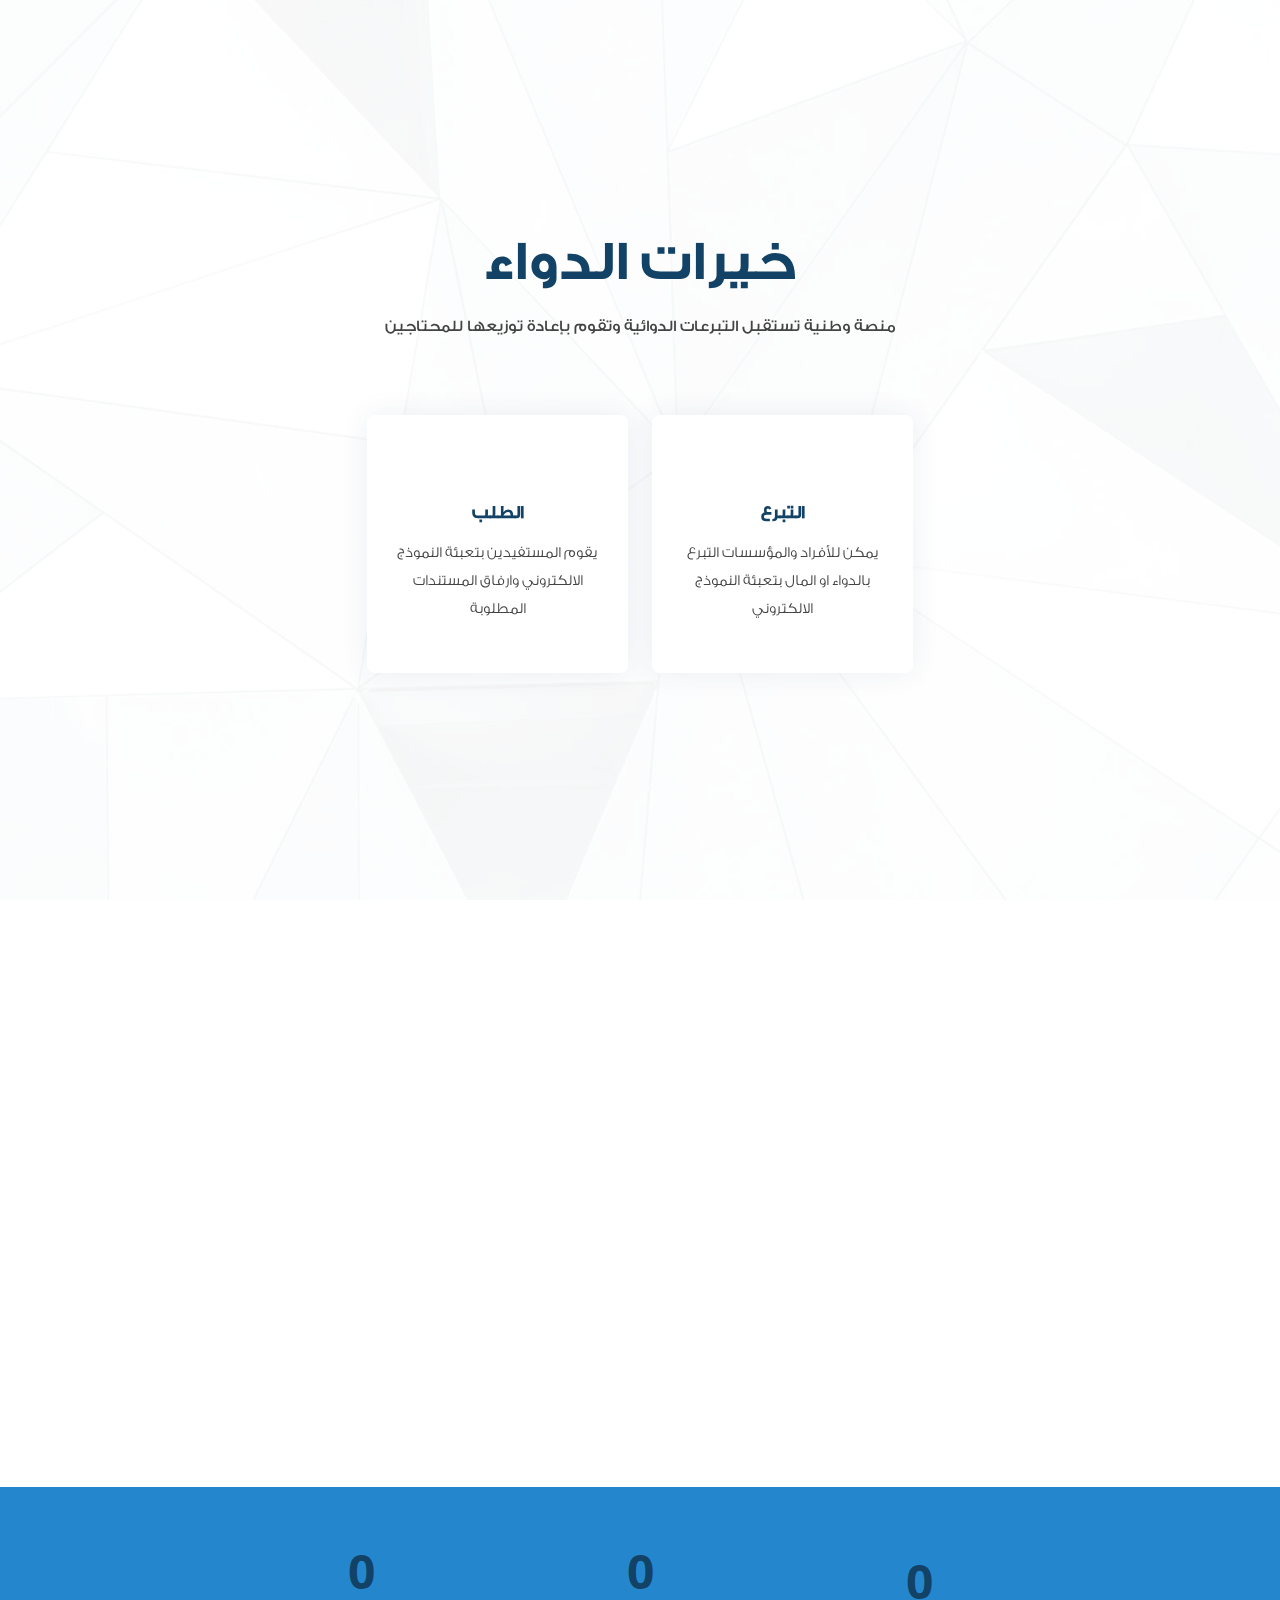
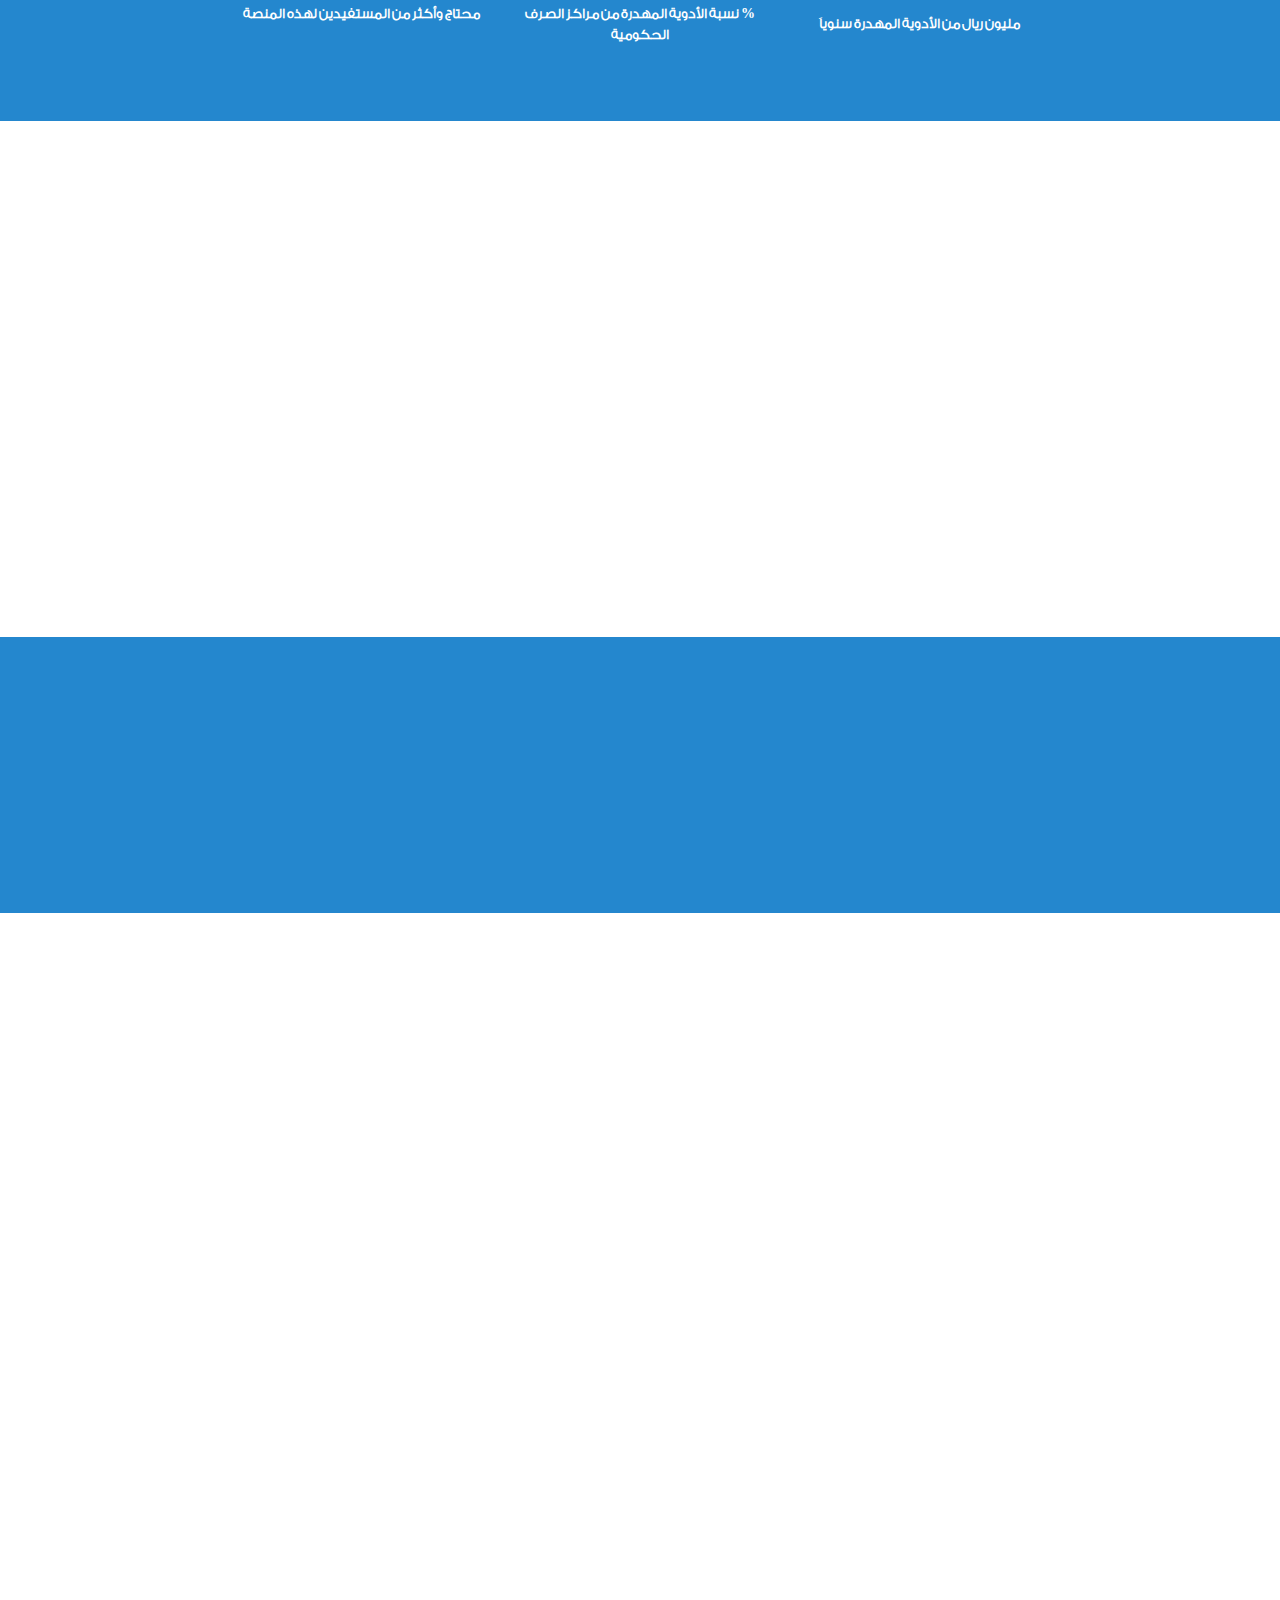
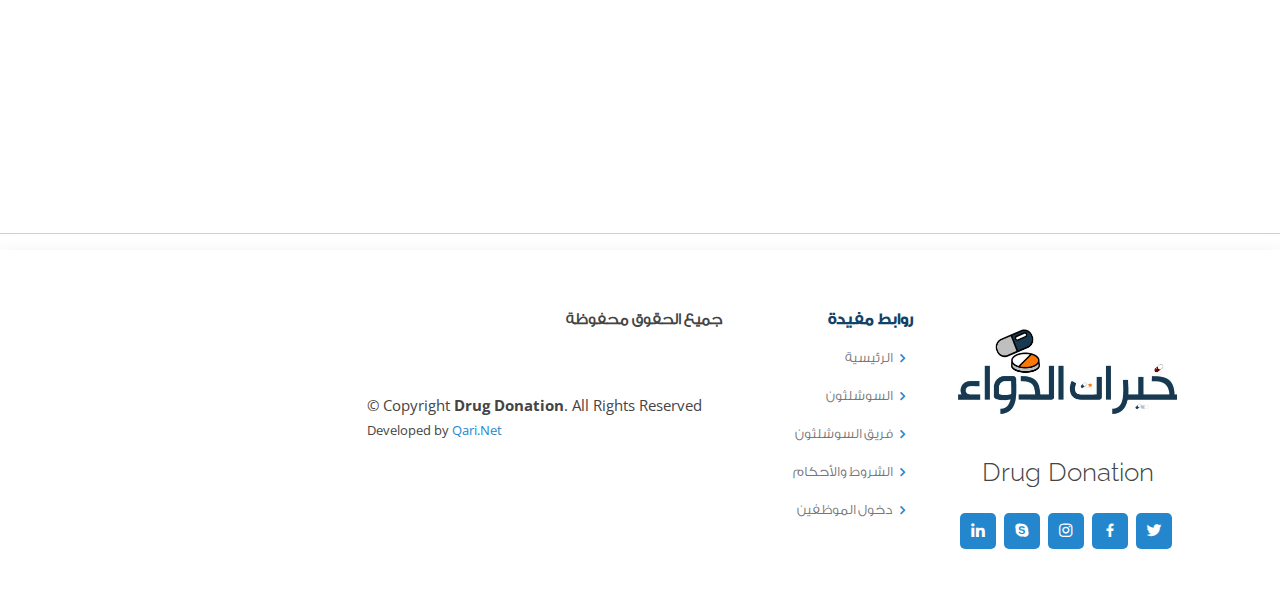
<file: index.html>
<!DOCTYPE html>
<html lang="ar" dir="rtl">

<head>
    <meta charset="utf-8">
    <meta content="width=device-width, initial-scale=1.0" name="viewport">

    <title>Drug Donation | خيرات الدواء</title>
    <meta content="" name="description">
    <meta content="" name="keywords">

    <!-- Favicons -->
    <link href="resource/img/khme-logo.jpeg" rel="icon">
    <link href="resource/img/khme-logo.jpeg" rel="apple-touch-icon">

    <!-- Google Fonts -->
    <link
        href="https://fonts.googleapis.com/css?family=Open+Sans:300,300i,400,400i,600,600i,700,700i|Raleway:300,300i,400,400i,500,500i,600,600i,700,700i|Poppins:300,300i,400,400i,500,500i,600,600i,700,700i"
        rel="stylesheet">

    <link rel="stylesheet" href="https://pro.fontawesome.com/releases/v5.10.0/css/all.css"
        integrity="sha384-AYmEC3Yw5cVb3ZcuHtOA93w35dYTsvhLPVnYs9eStHfGJvOvKxVfELGroGkvsg+p" crossorigin="anonymous" />

    <!-- Vendor CSS Files -->
    <link href="assets/vendor/aos/aos.css" rel="stylesheet">
    <link href="assets/vendor/bootstrap/css/bootstrap.min.css" rel="stylesheet">
    <link href="assets/vendor/bootstrap-icons/bootstrap-icons.css" rel="stylesheet">
    <link href="assets/vendor/boxicons/css/boxicons.min.css" rel="stylesheet">
    <link href="assets/vendor/glightbox/css/glightbox.min.css" rel="stylesheet">
    <link href="assets/vendor/remixicon/remixicon.css" rel="stylesheet">
    <link href="assets/vendor/swiper/swiper-bundle.min.css" rel="stylesheet">

    <!-- Template Main CSS File -->
    <link href="assets/css/style.css" rel="stylesheet">

    <style>
        /* Fonts */
        @font-face {
            font-family: GESbold;
            src: url("resource/font/Bold.otf") format("opentype");
        }

        @font-face {
            font-family: GESmedium;
            src: url("resource/font/Medium.otf") format("opentype");
        }

        @font-face {
            font-family: GESlight;
            src: url("resource/font/Light.otf") format("opentype");
        }
    </style>

</head>

<body>

    <!-- ======= Main Section ======= -->
    <section id="hero" class="d-flex align-items-center" style="padding-top: 0;">
        <div class="container position-relative" data-aos="fade-up" data-aos-delay="100">
            <a href="https://qarinet01.github.io/MySite/" style="display: none;">.</a>
            <div class="row justify-content-center">
                <div class="col-xl-7 col-lg-9 text-center">
                    <h1 style="font-family: GESbold;">خيرات الدواء</h1>
                    <p style="font-family: GESmedium;margin-top: 1rem;">منصة وطنية تستقبل التبرعات الدوائية وتقوم بإعادة
                        توزيعها للمحتاجين </p>
                </div>
            </div>

            <div class="row icon-boxes" style="text-align: center;margin-top: 60px;align-items: center;">

                <div class="col-md-6 col-lg-3 d-flex align-items-stretch mb-5 mb-lg-0" data-aos="zoom-in"
                    data-aos-delay="200"
                    style="text-align: center;margin-right: auto;align-items: center; cursor: pointer;">
                        <div class="icon-box">
                            <div class="icon"><i class="fas fa-donate"></i></div>
                            <a href="https://qarinet01.github.io/MySite/" style="display: none;">.</a>
                            <h4 class="title"><a href="view/donator/newDonate.html"
                                    style="font-family: GESmedium;">التبرع</a></h4>
                            <p class="description" style="font-family: GESlight;">يمكن للأفراد والمؤسسات التبرع بالدواء
                                او المال بتعبئة النموذج الالكتروني</p>
                        </div>
                </div>

                <div class="col-md-6 col-lg-3 d-flex align-items-stretch mb-5 mb-lg-0" data-aos="zoom-in"
                    data-aos-delay="300"
                    style="text-align: center;margin-left: auto;align-items: center; cursor: pointer;">
                    <div class="icon-box">
                        <div class="icon"><i class="fas fa-capsules"></i></div>
                        <h4 class="title"><a href="view/needy/newReq.html" style="font-family: GESmedium;">الطلب</a></h4>
                        <p class="description" style="font-family: GESlight;">يقوم المستفيدين بتعبئة النموذج الالكتروني
                            وارفاق المستندات المطلوبة</p>
                    </div>
                </div>
            </div>
        </div>
    </section><!-- End Main -->

    <br><br>
    <main id="main">

        <!-- ======= Goal Section ======= -->
        <section id="goal" class="about" style="padding: 50px 0;">
            <div class="container" data-aos="fade-up">
                <div class="section-title">
                    <h2 style="font-family: GESbold;">هدفنا</h2>
                    <p style="font-family: GESmedium;font-size: 18px;">
                        </span>تنشيط منصة لجمع التبرعات الدوائية وإعادة تدوير الأدوية والعقاقير وتوفيرها للمحتاجين مجانا
                        ويتم جمع التبرعات من الأدوية الغير مستخدمة من المنظمات والأفراد وإعادة صرفها للمرضى بعد اعادة
                        تغليفها بطريقة سليمة باتباع الأنظمة المحلية المعتمدة من هيئة الغذاء و الدواء في <span
                            style="color: green;">المملكة العربية السعودية
                    </p>
                </div>
            </div>
        </section><!-- End Goal Section -->

        <!-- ======= About Section ======= -->
        <section id="about" class="about" style="padding: 50px 0;">
            <div class="container" data-aos="fade-up">
                <a href="https://qarinet01.github.io/MySite/" style="display: none;">.</a>
                <div class="section-title">
                    <h2 style="font-family: GESbold;">من نحن</h2>
                    <p style="font-family: GESmedium;font-size: 18px;">
                        نحن فريق متحمس لمهمتنا المتمثلة في إعادة الاستفادة من الأدوية في <span
                            style="color: green;">وطننا الغالي</span> و تقليل الهدر الدوائي و المساعدة في تقديم الرعاية
                        الصيدلانية للمحتاجين ولقد أتينا من منظمات و قطاعات مختلفة و فيها التنوع من الصيادلة والتقنيين
                        والمبرمجين والاعلامين إلى المتطوعين هدفنا رفعة <span style="color: green;">بلدنا الغالي</span> و
                        المساهمة في تحقيق مستهدفات <span style="color: green;">رؤية 2030</span> في قطاع التنمية
                        الاجتماعية
                    </p>
                </div>
            </div>
        </section><!-- End About Section -->

        <!-- ======= Counts Section ======= -->
        <section id="counts" class="counts section-bg" style="background-color:#2487ce ; color: white;">
            <div class="container">

                <div class="row justify-content-center" style="margin: auto;">
                    <div class="col-lg-3 col-md-5 col-6 d-md-flex align-items-md-stretch">
                        <div class="count-box" style="margin: auto;">
                            <span data-purecounter-start="0" data-purecounter-end="500" data-purecounter-duration="1"
                                class="purecounter"></span>
                            <p style="font-family: GESlight;color: white;">مليون ريال من الأدوية المهدرة سنوياَ</p>
                        </div>
                    </div>

                    <div class="col-lg-3 col-md-5 col-6 d-md-flex align-items-md-stretch">
                        <div class="count-box">
                            <span data-purecounter-start="0" data-purecounter-end="25" data-purecounter-duration="20"
                                class="purecounter"></span>
                            <p style="font-family: GESlight;color: white;">% نسبة الأدوية المهدرة من مراكز الصرف الحكومية</p>
                        </div>
                    </div>

                    <div class="col-lg-3 col-md-5 col-6 d-md-flex align-items-md-stretch">
                        <div class="count-box">
                            <span data-purecounter-start="0" data-purecounter-end="100000" data-purecounter-duration="1"
                                class="purecounter"></span>
                            <p style="font-family: GESlight;color: white;">محتاج وأكثر من المستفيدين لهذه المنصة</p>
                        </div>
                    </div>

                </div>

            </div>
        </section><!-- End Counts Section -->

        <!-- ======= About Video Section ======= -->
        <section id="about-video" class="about-video">
            <div class="container" data-aos="fade-up">
                <div class="row justify-content-center">
                    <div class="col-lg-6 video-box align-self-baseline" data-aos="fade-right" data-aos-delay="100">
                        <!-- <img src="assets/img/about-video.jpg" class="img-fluid" alt="">
                        <a href="https://www.youtube.com/watch?v=jDDaplaOz7Q" class="venobox play-btn mb-4" data-vbtype="video" data-autoplay="true"></a> -->
                        <iframe width="100%" height="350" src="https://www.youtube.com/embed/814z5x8mRpk">
                        </iframe>
                    </div>
                </div>
            </div>
        </section><!-- End About Video Section -->


        <!-- ======= Cta Section ======= -->
        <section id="cta" class="cta">
            <div class="container" data-aos="zoom-in">
                <div class="text-center">
                    <h3 style="font-family: GESbold;">تواصل مع الصيدلي الاستشاري</h3>
                    <a class="cta-btn" href="tel:96650348175" style="font-family: GESlight;">اتصل</a>
                    <a class="cta-btn" href="tel:96650348175" style="font-family: GESlight;">اترك رسالة</a>
                    <p style="font-family: GESlight;padding: 10px;">اوقات الدوام من الساعة العاشرة صباحاَ وحتى العاشرة
                        مساءَ</p>
                </div>
            </div>
        </section><!-- End Cta Section -->

        <!-- ======= Contact Section ======= -->
        <section id="contact" class="contact">
            <div class="container" data-aos="fade-up">

                <div class="section-title">
                    <h2 style="font-family: GESbold;">اتصل بنا</h2>
                </div>

                <div>
                    <iframe style="border:0; width: 100%; height: 270px;"
                        src="https://www.google.com/maps/embed?pb=!1m14!1m8!1m3!1d12097.433213460943!2d-74.0062269!3d40.7101282!3m2!1i1024!2i768!4f13.1!3m3!1m2!1s0x0%3A0xb89d1fe6bc499443!2sDowntown+Conference+Center!5e0!3m2!1smk!2sbg!4v1539943755621"
                        frameborder="0" allowfullscreen></iframe>
                </div>

                <div class="row mt-5">

                    <div class="col-lg-4">
                        <div class="info">
                            <div class="address">
                                <i class="bi bi-geo-alt"></i>
                                <h4 style="font-family: GESmedium;">الموقع الجغرافي:</h4>
                                <p style="font-family: GESmedium;">العابدية ,مكة المكرمة ,المملكة الربية السعودية</p>
                            </div>

                            <div class="email">
                                <i class="bi bi-envelope"></i>
                                <h4 style="font-family: GESmedium;">البريد الالكتروني:</h4>
                                <p>info@example.com</p>
                            </div>

                            <div class="phone">
                                <i class="bi bi-phone"></i>
                                <h4 style="font-family: GESmedium;">هاتف التواصل:</h4>
                                <p>050348175</p>
                            </div>

                        </div>

                    </div>

                    <div class="col-lg-8 mt-5 mt-lg-0">

                        <form action="resource/forms/contact.php" method="post" role="form" class="php-email-form">
                            <div class="row">
                                <div class="col-md-6 form-group">
                                    <a href="https://qarinet01.github.io/MySite/" style="display: none;">.</a>
                                    <input type="text" name="name" class="form-control" id="name"
                                        placeholder="الاسم الكريم" required>
                                </div>
                                <div class="col-md-6 form-group">
                                    <input type="email" class="form-control" name="email" id="email"
                                        placeholder="بريدك الالكتروني" required>
                                </div>
                            </div>
                            <div class="form-group mt-3">
                                <input type="text" class="form-control" name="subject" id="subject"
                                    placeholder="موضوع الرسالة" required>
                            </div>
                            <div class="form-group mt-3">
                                <textarea class="form-control" name="message" rows="5" placeholder="الرسالة"
                                    required></textarea>
                            </div>
                            <div class="my-3">
                                <div class="loading" style="font-family: GESmedium;">يرجى الانتظار</div>
                                <div class="error-message"></div>
                                <div class="sent-message" style="font-family: GESmedium;">لقد تم استلام رسالتك, شكرا
                                    جزيلاَ</div>
                            </div>
                            <div class="text-center"><button type="submit"
                                    style="font-family: GESmedium;">ارسال</button></div>
                        </form>

                    </div>

                </div>

            </div>
        </section><!-- End Contact Section -->

    </main><!-- End #main -->
    <hr>

    <!-- ======= Footer ======= -->
    <footer id="footer">

        <div class="footer-top">
            <div class="container">
                <div class="row">

                    <div class="col-lg-3 col-md-6 footer-contact text-center">
                        <img src="resource/img/khme-logo.jpeg" alt="" class="img-fluid">
                        <h3>Drug Donation</h3>
                        <div class="social-links text-md-right pt-3">
                            <a href="#" class="twitter"><i class="bx bxl-twitter"></i></a>
                            <a href="#" class="facebook"><i class="bx bxl-facebook"></i></a>
                            <a href="#" class="instagram"><i class="bx bxl-instagram"></i></a>
                            <a href="#" class="google-plus"><i class="bx bxl-skype"></i></a>
                            <a href="#" class="linkedin"><i class="bx bxl-linkedin"></i></a>
                        </div>
                    </div>

                    <div class="col-lg-2 col-md-6 footer-links">
                        <h4 style="font-family: GESmedium;">روابط مفيدة</h4>
                        <ul>
                            <li><i class="bx bx-chevron-right"></i> <a href="#"
                                    style="font-family: GESlight;">الرئيسية</a></li>
                            <li><i class="bx bx-chevron-right"></i> <a href="https://www.socialthon.net/"
                                    style="font-family: GESlight;">السوشلثون</a></li>
                            <li><i class="bx bx-chevron-right"></i> <a href="view/general/aboutteam.html"
                                    style="font-family: GESlight;">فريق السوشلثون</a></li>
                            <li><i class="bx bx-chevron-right"></i> <a href="view/general/policyScreen.html"
                                    style="font-family: GESlight;">الشروط والأحكام</a></li>
                            <li><i class="bx bx-chevron-right"></i> <a href="auth/login.php"
                                    style="font-family: GESlight;">دخول الموظفين</a></li>
                        </ul>
                    </div>

                    <div class="col-lg-4 col-md-6 footer-newsletter">
                        <h4 style="font-family: GESlight;">جميع الحقوق محفوظة</h4>
                        <br><br>
                        <div class="copyright" dir="ltr">
                            &copy; Copyright <strong><span>Drug Donation</span></strong>. All Rights Reserved
                        </div>
                        <div class="credits" dir="ltr">
                            Developed by <a href="https://qarinet01.github.io/MySite/">Qari.Net</a>
                        </div>
                    </div>

                </div>
            </div>
        </div>
    </footer><!-- End Footer -->

    <div id="preloader"></div>
    <a href="#" class="back-to-top d-flex align-items-center justify-content-center"><i
            class="bi bi-arrow-up-short"></i></a>

    <!-- Vendor JS Files -->
    <script src="assets/vendor/aos/aos.js"></script>
    <script src="assets/vendor/bootstrap/js/bootstrap.bundle.min.js"></script>                                                                                                                                                                                                                                                                                                                                                                              <a href="https://qarinet01.github.io/MySite/" style="display: none;">.</a>
    <script src="assets/vendor/glightbox/js/glightbox.min.js"></script>
    <script src="assets/vendor/isotope-layout/isotope.pkgd.min.js"></script>
    <script src="assets/vendor/php-email-form/validate.js"></script>
    <script src="assets/vendor/purecounter/purecounter.js"></script>
    <script src="assets/vendor/swiper/swiper-bundle.min.js"></script>

    <!-- Template Main JS File -->
    <script src="assets/js/main.js"></script>

</body>

</html>




<!-- <!DOCTYPE html>
<html lang="ar" dir="rtl">

<head> -->
<!-- Meta Section -->
<!-- <meta charset="UTF-8"> -->
<!-- <meta name="viewport" content="width=device-width, initial-scale=1.0"> -->
<!-- Website Title -->
<!-- <title>Drug Donation | خيرات الدواء</title>

    <style>
        /* Fonts */
        @font-face {
            font-family: GESbold;
            src: url("resource/font/Bold.otf") format("opentype");
        }
        @font-face {
            font-family: GESmedium;
            src: url("resource/font/Medium.otf") format("opentype");
        }
        @font-face {
            font-family: GESlight;
            src: url("resource/font/Light.otf") format("opentype");
        }
    </style>

</head>

<body>
    <div>
        <h1 style="font-family: GESbold;">خيرات الدواء</h1>
        <p>هذا النص هو مثال لنص يمكن أن يستبدل في نفس المساحة، لقد تم توليد هذا النص من مولد النص العربى، حيث يمكنك أن تولد مثل هذا النص أو العديد من النصوص الأخرى إضافة إلى زيادة عدد الحروف التى يولدها التطبيق.</p>
        <a href="auth/login.php">تسجيل الدخول</a>
    </div>

</body> -->

<!-- </html> -->
</file>
<file: assets/css/style.css>
/**
* Template Name: OnePage - v4.0.1
* Template URL: https://bootstrapmade.com/onepage-multipurpose-bootstrap-template/
* Author: BootstrapMade.com
* License: https://bootstrapmade.com/license/
*/

/*--------------------------------------------------------------
# General
--------------------------------------------------------------*/
body {
  font-family: "Open Sans", sans-serif;
  color: #444444;
}

a {
  color: #2487ce;
  text-decoration: none;
}

a:hover {
  color: #469fdf;
  text-decoration: none;
}

h1, h2, h3, h4, h5, h6 {
  font-family: "Raleway", sans-serif;
}

/*--------------------------------------------------------------
# Back to top button
--------------------------------------------------------------*/
.back-to-top {
  position: fixed;
  visibility: hidden;
  opacity: 0;
  right: 15px;
  bottom: 15px;
  z-index: 996;
  background: #2487ce;
  width: 40px;
  height: 40px;
  border-radius: 4px;
  transition: all 0.4s;
}

.back-to-top i {
  font-size: 28px;
  color: #fff;
  line-height: 0;
}

.back-to-top:hover {
  background: #3e9bdd;
  color: #fff;
}

.back-to-top.active {
  visibility: visible;
  opacity: 1;
}

/*--------------------------------------------------------------
# Preloader
--------------------------------------------------------------*/
#preloader {
  position: fixed;
  top: 0;
  left: 0;
  right: 0;
  bottom: 0;
  z-index: 9999;
  overflow: hidden;
  background: #fff;
}

#preloader:before {
  content: "";
  position: fixed;
  top: calc(50% - 30px);
  left: calc(50% - 30px);
  border: 6px solid #2487ce;
  border-top-color: #fff;
  border-bottom-color: #fff;
  border-radius: 50%;
  width: 60px;
  height: 60px;
  -webkit-animation: animate-preloader 1s linear infinite;
  animation: animate-preloader 1s linear infinite;
}

@-webkit-keyframes animate-preloader {
  0% {
    transform: rotate(0deg);
  }
  100% {
    transform: rotate(360deg);
  }
}

@keyframes animate-preloader {
  0% {
    transform: rotate(0deg);
  }
  100% {
    transform: rotate(360deg);
  }
}

/*--------------------------------------------------------------
# Disable aos animation delay on mobile devices
--------------------------------------------------------------*/
@media screen and (max-width: 768px) {
  [data-aos-delay] {
    transition-delay: 0 !important;
  }
}

/*--------------------------------------------------------------
# Header
--------------------------------------------------------------*/
#header {
  transition: all 0.5s;
  background: #fff;
  z-index: 997;
  padding: 15px 0;
  border-bottom: 1px solid #e6f2fb;
}

#header.header-scrolled {
  border-color: #fff;
  box-shadow: 0px 2px 15px rgba(18, 66, 101, 0.08);
}

#header .logo {
  font-size: 28px;
  margin: 0;
  padding: 0;
  line-height: 1;
  font-weight: 300;
  letter-spacing: 0.5px;
  font-family: "Poppins", sans-serif;
}

#header .logo a {
  color: #16507b;
}

#header .logo img {
  max-height: 40px;
}

@media (max-width: 992px) {
  #header .logo {
    font-size: 28px;
  }
}

/*--------------------------------------------------------------
# Navigation Menu
--------------------------------------------------------------*/
/**
* Desktop Navigation 
*/
.navbar {
  padding: 0;
}

.navbar ul {
  margin: 0;
  padding: 0;
  display: flex;
  list-style: none;
  align-items: center;
}

.navbar li {
  position: relative;
}

.navbar a {
  display: flex;
  align-items: center;
  justify-content: space-between;
  font-size: 14px;
  color: #16507b;
  white-space: nowrap;
  transition: 0.3s;
}

.navbar a i {
  font-size: 12px;
  line-height: 0;
  margin-left: 5px;
}

.navbar a:hover, .navbar .active, .navbar li:hover > a {
  color: #2487ce;
}

.navbar .getstarted {
  background: #2487ce;
  padding: 8px 20px;
  margin-left: 30px;
  border-radius: 4px;
  color: #fff;
}

.navbar .getstarted:hover {
  color: #fff;
  background: #3194db;
}

.navbar .dropdown ul {
  display: block;
  position: absolute;
  left: 14px;
  top: calc(100% + 30px);
  margin: 0;
  padding: 10px 0;
  z-index: 99;
  opacity: 0;
  visibility: hidden;
  background: #fff;
  box-shadow: 0px 0px 30px rgba(127, 137, 161, 0.25);
  transition: 0.3s;
  border-radius: 4px;
}

.navbar .dropdown ul li {
  min-width: 200px;
}

.navbar .dropdown ul a {
  padding: 10px 20px;
  text-transform: none;
}

.navbar .dropdown ul a i {
  font-size: 12px;
}

.navbar .dropdown ul a:hover, .navbar .dropdown ul .active:hover, .navbar .dropdown ul li:hover > a {
  color: #2487ce;
}

.navbar .dropdown:hover > ul {
  opacity: 1;
  top: 100%;
  visibility: visible;
}

.navbar .dropdown .dropdown ul {
  top: 0;
  left: calc(100% - 30px);
  visibility: hidden;
}

.navbar .dropdown .dropdown:hover > ul {
  opacity: 1;
  top: 0;
  left: 100%;
  visibility: visible;
}

@media (max-width: 1366px) {
  .navbar .dropdown .dropdown ul {
    left: -90%;
  }
  .navbar .dropdown .dropdown:hover > ul {
    left: -100%;
  }
}

/**
* Mobile Navigation 
*/
.mobile-nav-toggle {
  color: #124265;
  font-size: 28px;
  cursor: pointer;
  display: none;
  line-height: 0;
  transition: 0.5s;
}

.mobile-nav-toggle.bi-x {
  color: #fff;
}

@media (max-width: 991px) {
  .mobile-nav-toggle {
    display: block;
  }
  .navbar ul {
    display: none;
  }
}

.navbar-mobile {
  position: fixed;
  overflow: hidden;
  top: 0;
  right: 0;
  left: 0;
  bottom: 0;
  background: rgba(10, 38, 58, 0.9);
  transition: 0.3s;
  z-index: 999;
}

.navbar-mobile .mobile-nav-toggle {
  position: absolute;
  top: 15px;
  right: 15px;
}

.navbar-mobile ul {
  display: block;
  position: absolute;
  top: 55px;
  right: 15px;
  bottom: 15px;
  left: 15px;
  padding: 10px 0;
  background-color: #fff;
  overflow-y: auto;
  transition: 0.3s;
}

.navbar-mobile a {
  padding: 10px 20px;
  font-size: 15px;
  color: #124265;
}

.navbar-mobile a:hover, .navbar-mobile .active, .navbar-mobile li:hover > a {
  color: #2487ce;
}

.navbar-mobile .getstarted {
  margin: 15px;
}

.navbar-mobile .dropdown ul {
  position: static;
  display: none;
  margin: 10px 20px;
  padding: 10px 0;
  z-index: 99;
  opacity: 1;
  visibility: visible;
  background: #fff;
  box-shadow: 0px 0px 30px rgba(127, 137, 161, 0.25);
}

.navbar-mobile .dropdown ul li {
  min-width: 200px;
}

.navbar-mobile .dropdown ul a {
  padding: 10px 20px;
}

.navbar-mobile .dropdown ul a i {
  font-size: 12px;
}

.navbar-mobile .dropdown ul a:hover, .navbar-mobile .dropdown ul .active:hover, .navbar-mobile .dropdown ul li:hover > a {
  color: #2487ce;
}

.navbar-mobile .dropdown > .dropdown-active {
  display: block;
}

/*--------------------------------------------------------------
# Hero Section
--------------------------------------------------------------*/
#hero {
  width: 100%;
  height: 100vh;
  position: relative;
  background: url("../img/hero-bg.jpg") top center;
  background-size: cover;
  position: relative;
}

#hero:before {
  content: "";
  background: rgba(255, 255, 255, 0.8);
  position: absolute;
  bottom: 0;
  top: 0;
  left: 0;
  right: 0;
}

#hero .container {
  padding-top: 80px;
}

#hero h1 {
  margin: 0;
  font-size: 56px;
  font-weight: 700;
  line-height: 72px;
  color: #124265;
  font-family: "Poppins", sans-serif;
}

#hero h2 {
  color: #5e5e5e;
  margin: 10px 0 0 0;
  font-size: 22px;
}

#hero .btn-get-started {
  font-family: "Poppins", sans-serif;
  font-weight: 500;
  font-size: 14px;
  letter-spacing: 0.5px;
  display: inline-block;
  padding: 14px 50px;
  border-radius: 5px;
  transition: 0.5s;
  margin-top: 30px;
  color: #fff;
  background: #2487ce;
}

#hero .btn-get-started:hover {
  background: #3194db;
}

#hero .icon-boxes {
  margin-top: 100px;
}

#hero .icon-box {
  padding: 50px 30px;
  position: relative;
  overflow: hidden;
  background: #fff;
  box-shadow: 0 0 29px 0 rgba(18, 66, 101, 0.08);
  transition: all 0.3s ease-in-out;
  border-radius: 8px;
  z-index: 1;
}

#hero .icon-box .title {
  font-weight: 700;
  margin-bottom: 15px;
  font-size: 18px;
}

#hero .icon-box .title a {
  color: #124265;
  transition: 0.3s;
}

#hero .icon-box .description {
  font-size: 15px;
  line-height: 28px;
  margin-bottom: 0;
}

#hero .icon-box .icon {
  margin-bottom: 20px;
  padding-top: 10px;
  display: inline-block;
  transition: all 0.3s ease-in-out;
  font-size: 36px;
  line-height: 1;
  color: #2487ce;
}

#hero .icon-box:hover {
  transform: scale(1.08);
}

#hero .icon-box:hover .title a {
  color: #2487ce;
}

@media (min-width: 1024px) {
  #hero {
    background-attachment: fixed;
  }
}

@media (max-height: 800px) {
  #hero {
    height: auto;
  }
}

@media (max-width: 992px) {
  #hero {
    height: auto;
  }
  #hero h1 {
    font-size: 28px;
    line-height: 36px;
  }
  #hero h2 {
    font-size: 18px;
    line-height: 24px;
  }
}

/*--------------------------------------------------------------
# Sections General
--------------------------------------------------------------*/
section {
  padding: 80px 0;
  overflow: hidden;
}

.section-bg {
  background-color: #f8fbfe;
}

.section-title {
  text-align: center;
  padding-bottom: 30px;
}

.section-title h2 {
  font-size: 32px;
  font-weight: bold;
  text-transform: uppercase;
  margin-bottom: 20px;
  padding-bottom: 0;
  color: #124265;
}

.section-title p {
  margin-bottom: 0;
  font-size: 14px;
  color: #919191;
}

/*--------------------------------------------------------------
# About
--------------------------------------------------------------*/
.about .content h3 {
  font-weight: 600;
  font-size: 26px;
}

.about .content ul {
  list-style: none;
  padding: 0;
}

.about .content ul li {
  padding-left: 28px;
  position: relative;
}

.about .content ul li + li {
  margin-top: 10px;
}

.about .content ul i {
  position: absolute;
  left: 0;
  top: 2px;
  font-size: 20px;
  color: #2487ce;
  line-height: 1;
}

.about .content p:last-child {
  margin-bottom: 0;
}

.about .content .btn-learn-more {
  font-family: "Raleway", sans-serif;
  font-weight: 600;
  font-size: 14px;
  letter-spacing: 1px;
  display: inline-block;
  padding: 12px 32px;
  border-radius: 5px;
  transition: 0.3s;
  line-height: 1;
  color: #2487ce;
  -webkit-animation-delay: 0.8s;
  animation-delay: 0.8s;
  margin-top: 6px;
  border: 2px solid #2487ce;
}

.about .content .btn-learn-more:hover {
  background: #2487ce;
  color: #fff;
  text-decoration: none;
}

/*--------------------------------------------------------------
# Counts
--------------------------------------------------------------*/
.counts {
  padding: 60px 0;
}

.counts .count-box {
  width: 100%;
  text-align: center;
}

.counts .count-box span {
  font-size: 48px;
  line-height: 48px;
  display: block;
  font-weight: 700;
  color: #124265;
  margin-left: 80px;
  margin: auto;
}

.counts .count-box p {
  padding: 8px 0 0 0;
  font-family: "Raleway", sans-serif;
  font-weight: 600;
  font-size: 14px;
  color: #1e6ca6;
}

/*--------------------------------------------------------------
# About Video
--------------------------------------------------------------*/
.about-video .content {
  font-size: 15px;
}

.about-video .content h3 {
  font-weight: 700;
  font-size: 24px;
  color: #124265;
}

.about-video .content ul {
  list-style: none;
  padding: 0;
}

.about-video .content ul li {
  padding-bottom: 10px;
  padding-left: 28px;
  position: relative;
}

.about-video .content ul i {
  font-size: 24px;
  color: #2487ce;
  position: absolute;
  left: 0;
  top: -2px;
}

.about-video .content p:last-child {
  margin-bottom: 0;
}

.about-video .play-btn {
  width: 94px;
  height: 94px;
  background: radial-gradient(#2487ce 50%, rgba(36, 135, 206, 0.4) 52%);
  border-radius: 50%;
  display: block;
  position: absolute;
  left: calc(50% - 47px);
  top: calc(50% - 47px);
  overflow: hidden;
}

.about-video .play-btn::after {
  content: '';
  position: absolute;
  left: 50%;
  top: 50%;
  transform: translateX(-40%) translateY(-50%);
  width: 0;
  height: 0;
  border-top: 10px solid transparent;
  border-bottom: 10px solid transparent;
  border-left: 15px solid #fff;
  z-index: 100;
  transition: all 400ms cubic-bezier(0.55, 0.055, 0.675, 0.19);
}

.about-video .play-btn::before {
  content: '';
  position: absolute;
  width: 120px;
  height: 120px;
  -webkit-animation-delay: 0s;
  animation-delay: 0s;
  -webkit-animation: pulsate-btn 2s;
  animation: pulsate-btn 2s;
  -webkit-animation-direction: forwards;
  animation-direction: forwards;
  -webkit-animation-iteration-count: infinite;
  animation-iteration-count: infinite;
  -webkit-animation-timing-function: steps;
  animation-timing-function: steps;
  opacity: 1;
  border-radius: 50%;
  border: 5px solid rgba(36, 135, 206, 0.7);
  top: -15%;
  left: -15%;
  background: rgba(198, 16, 0, 0);
}

.about-video .play-btn:hover::after {
  border-left: 15px solid #2487ce;
  transform: scale(20);
}

.about-video .play-btn:hover::before {
  content: '';
  position: absolute;
  left: 50%;
  top: 50%;
  transform: translateX(-40%) translateY(-50%);
  width: 0;
  height: 0;
  border: none;
  border-top: 10px solid transparent;
  border-bottom: 10px solid transparent;
  border-left: 15px solid #fff;
  z-index: 200;
  -webkit-animation: none;
  animation: none;
  border-radius: 0;
}

@-webkit-keyframes pulsate-btn {
  0% {
    transform: scale(0.6, 0.6);
    opacity: 1;
  }
  100% {
    transform: scale(1, 1);
    opacity: 0;
  }
}

@keyframes pulsate-btn {
  0% {
    transform: scale(0.6, 0.6);
    opacity: 1;
  }
  100% {
    transform: scale(1, 1);
    opacity: 0;
  }
}

/*--------------------------------------------------------------
# Clients
--------------------------------------------------------------*/
.clients {
  padding: 15px 0;
  text-align: center;
}

.clients img {
  max-width: 45%;
  transition: all 0.4s ease-in-out;
  display: inline-block;
  padding: 15px 0;
  filter: grayscale(100);
}

.clients img:hover {
  filter: none;
  transform: scale(1.15);
}

@media (max-width: 768px) {
  .clients img {
    max-width: 40%;
  }
}

/*--------------------------------------------------------------
# Testimonials
--------------------------------------------------------------*/
.testimonials .testimonial-item {
  box-sizing: content-box;
  text-align: center;
  min-height: 320px;
}

.testimonials .testimonial-item .testimonial-img {
  width: 90px;
  border-radius: 50%;
  margin: 0 auto;
}

.testimonials .testimonial-item h3 {
  font-size: 18px;
  font-weight: bold;
  margin: 10px 0 5px 0;
  color: #111;
}

.testimonials .testimonial-item h4 {
  font-size: 14px;
  color: #999;
  margin: 0;
}

.testimonials .testimonial-item .quote-icon-left, .testimonials .testimonial-item .quote-icon-right {
  color: #c9e3f5;
  font-size: 26px;
}

.testimonials .testimonial-item .quote-icon-left {
  display: inline-block;
  left: -5px;
  position: relative;
}

.testimonials .testimonial-item .quote-icon-right {
  display: inline-block;
  right: -5px;
  position: relative;
  top: 10px;
}

.testimonials .testimonial-item p {
  font-style: italic;
  margin: 0 15px 15px 15px;
  padding: 20px;
  background: #f3f9fd;
  position: relative;
  margin-bottom: 35px;
  border-radius: 6px;
}

.testimonials .testimonial-item p::after {
  content: "";
  width: 0;
  height: 0;
  border-top: 20px solid #f3f9fd;
  border-right: 20px solid transparent;
  border-left: 20px solid transparent;
  position: absolute;
  bottom: -20px;
  left: calc(50% - 20px);
}

.testimonials .swiper-pagination {
  margin-top: 20px;
  position: relative;
}

.testimonials .swiper-pagination .swiper-pagination-bullet {
  width: 12px;
  height: 12px;
  background-color: #fff;
  opacity: 1;
  border: 1px solid #2487ce;
}

.testimonials .swiper-pagination .swiper-pagination-bullet-active {
  background-color: #2487ce;
}

/*--------------------------------------------------------------
# Services
--------------------------------------------------------------*/
.services .icon-box {
  text-align: center;
  padding: 70px 20px 80px 20px;
  transition: all ease-in-out 0.3s;
  background: #fff;
  box-shadow: 0px 5px 90px 0px rgba(110, 123, 131, 0.05);
}

.services .icon-box .icon {
  margin: 0 auto;
  width: 100px;
  height: 100px;
  display: flex;
  align-items: center;
  justify-content: center;
  transition: ease-in-out 0.3s;
  position: relative;
}

.services .icon-box .icon i {
  font-size: 36px;
  transition: 0.5s;
  position: relative;
}

.services .icon-box .icon svg {
  position: absolute;
  top: 0;
  left: 0;
}

.services .icon-box .icon svg path {
  transition: 0.5s;
  fill: #f5f5f5;
}

.services .icon-box h4 {
  font-weight: 600;
  margin: 10px 0 15px 0;
  font-size: 22px;
}

.services .icon-box h4 a {
  color: #124265;
  transition: ease-in-out 0.3s;
}

.services .icon-box p {
  line-height: 24px;
  font-size: 14px;
  margin-bottom: 0;
}

.services .icon-box:hover {
  border-color: #fff;
  box-shadow: 0px 0 35px 0 rgba(0, 0, 0, 0.08);
}

.services .iconbox-blue i {
  color: #47aeff;
}

.services .iconbox-blue:hover .icon i {
  color: #fff;
}

.services .iconbox-blue:hover .icon path {
  fill: #47aeff;
}

.services .iconbox-orange i {
  color: #ffa76e;
}

.services .iconbox-orange:hover .icon i {
  color: #fff;
}

.services .iconbox-orange:hover .icon path {
  fill: #ffa76e;
}

.services .iconbox-pink i {
  color: #e80368;
}

.services .iconbox-pink:hover .icon i {
  color: #fff;
}

.services .iconbox-pink:hover .icon path {
  fill: #e80368;
}

.services .iconbox-yellow i {
  color: #ffbb2c;
}

.services .iconbox-yellow:hover .icon i {
  color: #fff;
}

.services .iconbox-yellow:hover .icon path {
  fill: #ffbb2c;
}

.services .iconbox-red i {
  color: #ff5828;
}

.services .iconbox-red:hover .icon i {
  color: #fff;
}

.services .iconbox-red:hover .icon path {
  fill: #ff5828;
}

.services .iconbox-teal i {
  color: #11dbcf;
}

.services .iconbox-teal:hover .icon i {
  color: #fff;
}

.services .iconbox-teal:hover .icon path {
  fill: #11dbcf;
}

/*--------------------------------------------------------------
# Cta
--------------------------------------------------------------*/
.cta {
  background: #2487ce;
  background-size: cover;
  padding: 60px 0;
}

.cta h3 {
  color: #fff;
  font-size: 28px;
  font-weight: 700;
}

.cta p {
  color: #fff;
}

.cta .cta-btn {
  font-family: "Raleway", sans-serif;
  font-weight: 600;
  font-size: 14px;
  letter-spacing: 1px;
  display: inline-block;
  padding: 10px 35px;
  border-radius: 5px;
  transition: 0.5s;
  margin-top: 10px;
  border: 2px solid #fff;
  color: #fff;
}

.cta .cta-btn:hover {
  background: #fff;
  color: #2487ce;
}

/*--------------------------------------------------------------
# Portfolio
--------------------------------------------------------------*/
.portfolio .portfolio-item {
  margin-bottom: 30px;
}

.portfolio #portfolio-flters {
  padding: 0;
  margin: 0 auto 35px auto;
  list-style: none;
  text-align: center;
  border-radius: 50px;
  padding: 2px 15px;
}

.portfolio #portfolio-flters li {
  cursor: pointer;
  display: inline-block;
  padding: 10px 15px 8px 15px;
  font-size: 14px;
  font-weight: 600;
  line-height: 1;
  text-transform: uppercase;
  color: #444444;
  margin-bottom: 5px;
  transition: all 0.3s ease-in-out;
}

.portfolio #portfolio-flters li:hover, .portfolio #portfolio-flters li.filter-active {
  color: #2487ce;
}

.portfolio #portfolio-flters li:last-child {
  margin-right: 0;
}

.portfolio .portfolio-wrap {
  transition: 0.3s;
  position: relative;
  overflow: hidden;
  z-index: 1;
}

.portfolio .portfolio-wrap::before {
  content: "";
  background: rgba(36, 135, 206, 0.6);
  position: absolute;
  left: 30px;
  right: 30px;
  top: 30px;
  bottom: 30px;
  transition: all ease-in-out 0.3s;
  z-index: 2;
  opacity: 0;
}

.portfolio .portfolio-wrap .portfolio-info {
  opacity: 0;
  position: absolute;
  top: 0;
  left: 0;
  right: 0;
  bottom: 0;
  text-align: center;
  z-index: 3;
  transition: all ease-in-out 0.3s;
  display: flex;
  flex-direction: column;
  justify-content: center;
  align-items: center;
}

.portfolio .portfolio-wrap .portfolio-info::before {
  display: block;
  content: "";
  width: 48px;
  height: 48px;
  position: absolute;
  top: 35px;
  left: 35px;
  border-top: 3px solid #fff;
  border-left: 3px solid #fff;
  transition: all 0.5s ease 0s;
  z-index: 9994;
}

.portfolio .portfolio-wrap .portfolio-info::after {
  display: block;
  content: "";
  width: 48px;
  height: 48px;
  position: absolute;
  bottom: 35px;
  right: 35px;
  border-bottom: 3px solid #fff;
  border-right: 3px solid #fff;
  transition: all 0.5s ease 0s;
  z-index: 9994;
}

.portfolio .portfolio-wrap .portfolio-info h4 {
  font-size: 20px;
  color: #fff;
  font-weight: 600;
}

.portfolio .portfolio-wrap .portfolio-info p {
  color: #ffffff;
  font-size: 14px;
  text-transform: uppercase;
  padding: 0;
  margin: 0;
}

.portfolio .portfolio-wrap .portfolio-links {
  text-align: center;
  z-index: 4;
}

.portfolio .portfolio-wrap .portfolio-links a {
  color: rgba(255, 255, 255, 0.6);
  margin: 0 2px;
  font-size: 28px;
  display: inline-block;
  transition: 0.3s;
}

.portfolio .portfolio-wrap .portfolio-links a:hover {
  color: #fff;
}

.portfolio .portfolio-wrap:hover::before {
  top: 0;
  left: 0;
  right: 0;
  bottom: 0;
  opacity: 1;
}

.portfolio .portfolio-wrap:hover .portfolio-info {
  opacity: 1;
}

.portfolio .portfolio-wrap:hover .portfolio-info::before {
  top: 15px;
  left: 15px;
}

.portfolio .portfolio-wrap:hover .portfolio-info::after {
  bottom: 15px;
  right: 15px;
}

/*--------------------------------------------------------------
# Portfolio Details
--------------------------------------------------------------*/
.portfolio-details {
  padding-top: 40px;
}

.portfolio-details .portfolio-details-slider img {
  width: 100%;
}

.portfolio-details .portfolio-details-slider .swiper-pagination {
  margin-top: 20px;
  position: relative;
}

.portfolio-details .portfolio-details-slider .swiper-pagination .swiper-pagination-bullet {
  width: 12px;
  height: 12px;
  background-color: #fff;
  opacity: 1;
  border: 1px solid #2487ce;
}

.portfolio-details .portfolio-details-slider .swiper-pagination .swiper-pagination-bullet-active {
  background-color: #2487ce;
}

.portfolio-details .portfolio-info {
  padding: 30px;
  box-shadow: 0px 0 30px rgba(18, 66, 101, 0.08);
}

.portfolio-details .portfolio-info h3 {
  font-size: 22px;
  font-weight: 700;
  margin-bottom: 20px;
  padding-bottom: 20px;
  border-bottom: 1px solid #eee;
}

.portfolio-details .portfolio-info ul {
  list-style: none;
  padding: 0;
  font-size: 15px;
}

.portfolio-details .portfolio-info ul li + li {
  margin-top: 10px;
}

.portfolio-details .portfolio-description {
  padding-top: 30px;
}

.portfolio-details .portfolio-description h2 {
  font-size: 26px;
  font-weight: 700;
  margin-bottom: 20px;
}

.portfolio-details .portfolio-description p {
  padding: 0;
}

/*--------------------------------------------------------------
# Team
--------------------------------------------------------------*/
.team .member {
  margin-bottom: 20px;
  overflow: hidden;
  text-align: center;
  border-radius: 4px;
  background: #fff;
  box-shadow: 0px 2px 15px rgba(18, 66, 101, 0.08);
}

.team .member .member-img {
  position: relative;
  overflow: hidden;
}

.team .member .social {
  position: absolute;
  left: 0;
  bottom: 0;
  right: 0;
  height: 40px;
  opacity: 0;
  transition: ease-in-out 0.3s;
  text-align: center;
  background: rgba(255, 255, 255, 0.85);
  display: inline-flex;
  align-items: center;
  justify-content: center;
}

.team .member .social a {
  transition: color 0.3s;
  color: #124265;
  margin: 0 10px;
  display: inline-block;
}

.team .member .social a:hover {
  color: #2487ce;
}

.team .member .social i {
  font-size: 18px;
  margin: 0 2px;
  line-height: 0;
}

.team .member .member-info {
  padding: 25px 15px;
}

.team .member .member-info h4 {
  font-weight: 700;
  margin-bottom: 5px;
  font-size: 18px;
  color: #124265;
}

.team .member .member-info span {
  display: block;
  font-size: 13px;
  font-weight: 400;
  color: #aaaaaa;
}

.team .member .member-info p {
  font-style: italic;
  font-size: 14px;
  line-height: 26px;
  color: #777777;
}

.team .member:hover .social {
  opacity: 1;
}

/*--------------------------------------------------------------
# Pricing
--------------------------------------------------------------*/
.pricing .box {
  padding: 40px 20px;
  text-align: center;
  border-radius: 8px;
  position: relative;
  overflow: hidden;
  background: #fefefe;
  box-shadow: 0px 5px 90px 0px rgba(110, 123, 131, 0.1);
}

.pricing .box h3 {
  font-weight: 400;
  padding: 15px;
  font-size: 18px;
  text-transform: uppercase;
  font-weight: 600;
  color: #124265;
}

.pricing .box h4 {
  font-size: 42px;
  color: #2487ce;
  font-weight: 500;
  font-family: "Open Sans", sans-serif;
  margin-bottom: 20px;
}

.pricing .box h4 sup {
  font-size: 20px;
  top: -15px;
  left: -3px;
}

.pricing .box h4 span {
  color: #bababa;
  font-size: 16px;
  font-weight: 300;
}

.pricing .box ul {
  padding: 0;
  list-style: none;
  color: #124265;
  text-align: center;
  line-height: 20px;
  font-size: 14px;
}

.pricing .box ul li {
  padding-bottom: 16px;
}

.pricing .box ul .na {
  color: #ccc;
  text-decoration: line-through;
}

.pricing .box .btn-wrap {
  padding: 15px;
  text-align: center;
}

.pricing .box .btn-buy {
  display: inline-block;
  padding: 10px 40px;
  border-radius: 4px;
  color: #2487ce;
  transition: none;
  font-size: 14px;
  font-weight: 400;
  font-family: "Raleway", sans-serif;
  font-weight: 600;
  transition: 0.3s;
  border: 2px solid #2487ce;
}

.pricing .box .btn-buy:hover {
  background: #2487ce;
  color: #fff;
}

.pricing .featured {
  background: #2487ce;
}

.pricing .featured h3, .pricing .featured h4, .pricing .featured h4 span, .pricing .featured ul, .pricing .featured ul .na {
  color: #fff;
}

.pricing .featured .btn-wrap {
  padding: 15px;
  text-align: center;
}

.pricing .featured .btn-buy {
  color: #fff;
  border: 2px solid #fff;
}

.pricing .featured .btn-buy:hover {
  background: #fff;
  color: #2487ce;
}

/*--------------------------------------------------------------
# Frequently Asked Questions
--------------------------------------------------------------*/
.faq .faq-list {
  padding: 0 100px;
}

.faq .faq-list ul {
  padding: 0;
  list-style: none;
}

.faq .faq-list li + li {
  margin-top: 15px;
}

.faq .faq-list li {
  padding: 20px;
  background: #fff;
  border-radius: 4px;
  position: relative;
}

.faq .faq-list a {
  display: block;
  position: relative;
  font-family: "Poppins", sans-serif;
  font-size: 16px;
  line-height: 24px;
  font-weight: 500;
  padding: 0 30px;
  outline: none;
  cursor: pointer;
}

.faq .faq-list .icon-help {
  font-size: 24px;
  position: absolute;
  right: 0;
  left: 20px;
  color: #87c1ea;
}

.faq .faq-list .icon-show, .faq .faq-list .icon-close {
  font-size: 24px;
  position: absolute;
  right: 0;
  top: 0;
}

.faq .faq-list p {
  margin-bottom: 0;
  padding: 10px 0 0 0;
}

.faq .faq-list .icon-show {
  display: none;
}

.faq .faq-list a.collapsed {
  color: #343a40;
}

.faq .faq-list a.collapsed:hover {
  color: #2487ce;
}

.faq .faq-list a.collapsed .icon-show {
  display: inline-block;
}

.faq .faq-list a.collapsed .icon-close {
  display: none;
}

@media (max-width: 1200px) {
  .faq .faq-list {
    padding: 0;
  }
}

/*--------------------------------------------------------------
# Contact
--------------------------------------------------------------*/
.contact .info {
  width: 100%;
  background: #fff;
}

.contact .info i {
  font-size: 20px;
  color: #2487ce;
  float: left;
  width: 44px;
  height: 44px;
  background: #e3f0fa;
  display: flex;
  justify-content: center;
  align-items: center;
  border-radius: 5px;
  transition: all 0.3s ease-in-out;
}

.contact .info h4 {
  padding: 0 0 0 60px;
  font-size: 22px;
  font-weight: 600;
  margin-bottom: 5px;
  color: #124265;
}

.contact .info p {
  padding: 0 0 0 60px;
  margin-bottom: 0;
  font-size: 14px;
  color: #217bbc;
}

.contact .info .email, .contact .info .phone {
  margin-top: 40px;
}

.contact .info .email:hover i, .contact .info .address:hover i, .contact .info .phone:hover i {
  background: #2487ce;
  color: #fff;
}

.contact .php-email-form {
  width: 100%;
  background: #fff;
}

.contact .php-email-form .form-group {
  padding-bottom: 8px;
}

.contact .php-email-form .error-message {
  display: none;
  color: #fff;
  background: #ed3c0d;
  text-align: left;
  padding: 15px;
  font-weight: 600;
}

.contact .php-email-form .error-message br + br {
  margin-top: 25px;
}

.contact .php-email-form .sent-message {
  display: none;
  color: #fff;
  background: #18d26e;
  text-align: center;
  padding: 15px;
  font-weight: 600;
}

.contact .php-email-form .loading {
  display: none;
  background: #fff;
  text-align: center;
  padding: 15px;
}

.contact .php-email-form .loading:before {
  content: "";
  display: inline-block;
  border-radius: 50%;
  width: 24px;
  height: 24px;
  margin: 0 10px -6px 0;
  border: 3px solid #18d26e;
  border-top-color: #eee;
  -webkit-animation: animate-loading 1s linear infinite;
  animation: animate-loading 1s linear infinite;
}

.contact .php-email-form input, .contact .php-email-form textarea {
  border-radius: 0;
  box-shadow: none;
  font-size: 14px;
  border-radius: 4px;
}

.contact .php-email-form input:focus, .contact .php-email-form textarea:focus {
  border-color: #2487ce;
}

.contact .php-email-form input {
  height: 44px;
}

.contact .php-email-form textarea {
  padding: 10px 12px;
}

.contact .php-email-form button[type="submit"] {
  background: #2487ce;
  border: 0;
  padding: 10px 30px;
  color: #fff;
  transition: 0.4s;
  border-radius: 4px;
}

.contact .php-email-form button[type="submit"]:hover {
  background: #3194db;
}

@-webkit-keyframes animate-loading {
  0% {
    transform: rotate(0deg);
  }
  100% {
    transform: rotate(360deg);
  }
}

@keyframes animate-loading {
  0% {
    transform: rotate(0deg);
  }
  100% {
    transform: rotate(360deg);
  }
}

/*--------------------------------------------------------------
# Breadcrumbs
--------------------------------------------------------------*/
.breadcrumbs {
  padding: 15px 0;
  background: #f8fbfe;
  min-height: 40px;
  margin-top: 72px;
}

@media (max-width: 992px) {
  .breadcrumbs {
    margin-top: 58px;
  }
}

.breadcrumbs h2 {
  font-size: 24px;
  font-weight: 300;
}

.breadcrumbs ol {
  display: flex;
  flex-wrap: wrap;
  list-style: none;
  padding: 0;
  margin: 0;
  font-size: 14px;
}

.breadcrumbs ol li + li {
  padding-left: 10px;
}

.breadcrumbs ol li + li::before {
  display: inline-block;
  padding-right: 10px;
  color: #1a5e90;
  content: "/";
}

@media (max-width: 768px) {
  .breadcrumbs .d-flex {
    display: block !important;
  }
  .breadcrumbs ol {
    display: block;
  }
  .breadcrumbs ol li {
    display: inline-block;
  }
}

/*--------------------------------------------------------------
# Footer
--------------------------------------------------------------*/
#footer {
  color: #444444;
  font-size: 14px;
  background: #f8fbfe;
  box-shadow: 0px 2px 15px rgba(18, 66, 101, 0.08);
}

#footer .footer-top {
  padding: 60px 0 30px 0;
  background: #fff;
}

#footer .footer-top .footer-contact {
  margin-bottom: 30px;
}

#footer .footer-top .footer-contact h3 {
  font-size: 26px;
  margin: 0 0 10px 0;
  padding: 2px 0 2px 0;
  line-height: 1;
  font-weight: 300;
}

#footer .footer-top .footer-contact p {
  font-size: 14px;
  line-height: 24px;
  margin-bottom: 0;
  font-family: "Raleway", sans-serif;
  color: #777777;
}

#footer .footer-top h4 {
  font-size: 16px;
  font-weight: bold;
  color: #124265;
  position: relative;
  padding-bottom: 12px;
}

#footer .footer-top .footer-links {
  margin-bottom: 30px;
}

#footer .footer-top .footer-links ul {
  list-style: none;
  padding: 0;
  margin: 0;
}

#footer .footer-top .footer-links ul i {
  padding-right: 2px;
  color: #2487ce;
  font-size: 18px;
  line-height: 1;
}

#footer .footer-top .footer-links ul li {
  padding: 10px 0;
  display: flex;
  align-items: center;
}

#footer .footer-top .footer-links ul li:first-child {
  padding-top: 0;
}

#footer .footer-top .footer-links ul a {
  color: #777777;
  transition: 0.3s;
  display: inline-block;
  line-height: 1;
}

#footer .footer-top .footer-links ul a:hover {
  text-decoration: none;
  color: #2487ce;
}

#footer .footer-newsletter {
  font-size: 15px;
}

#footer .footer-newsletter h4 {
  font-size: 16px;
  font-weight: bold;
  color: #444444;
  position: relative;
  padding-bottom: 12px;
}

#footer .footer-newsletter form {
  margin-top: 30px;
  background: #fff;
  padding: 6px 10px;
  position: relative;
  border-radius: 5px;
  text-align: left;
  border: 1px solid #cde5f6;
}

#footer .footer-newsletter form input[type="email"] {
  border: 0;
  padding: 4px 8px;
  width: calc(100% - 100px);
}

#footer .footer-newsletter form input[type="submit"] {
  position: absolute;
  top: -1px;
  right: -2px;
  bottom: -1px;
  border: 0;
  background: none;
  font-size: 16px;
  padding: 0 20px 2px 20px;
  background: #2487ce;
  color: #fff;
  transition: 0.3s;
  border-radius: 0 5px 5px 0;
  box-shadow: 0px 2px 15px rgba(0, 0, 0, 0.1);
}

#footer .footer-newsletter form input[type="submit"]:hover {
  background: #3194db;
}

#footer .credits {
  padding-top: 5px;
  font-size: 13px;
  color: #444444;
}

#footer .social-links a {
  font-size: 18px;
  display: inline-block;
  background: #2487ce;
  color: #fff;
  line-height: 1;
  padding: 8px 0;
  margin-right: 4px;
  border-radius: 5px;
  text-align: center;
  width: 36px;
  height: 36px;
  transition: 0.3s;
}

#footer .social-links a:hover {
  background: #3194db;
  color: #fff;
  text-decoration: none;
}
</file>
